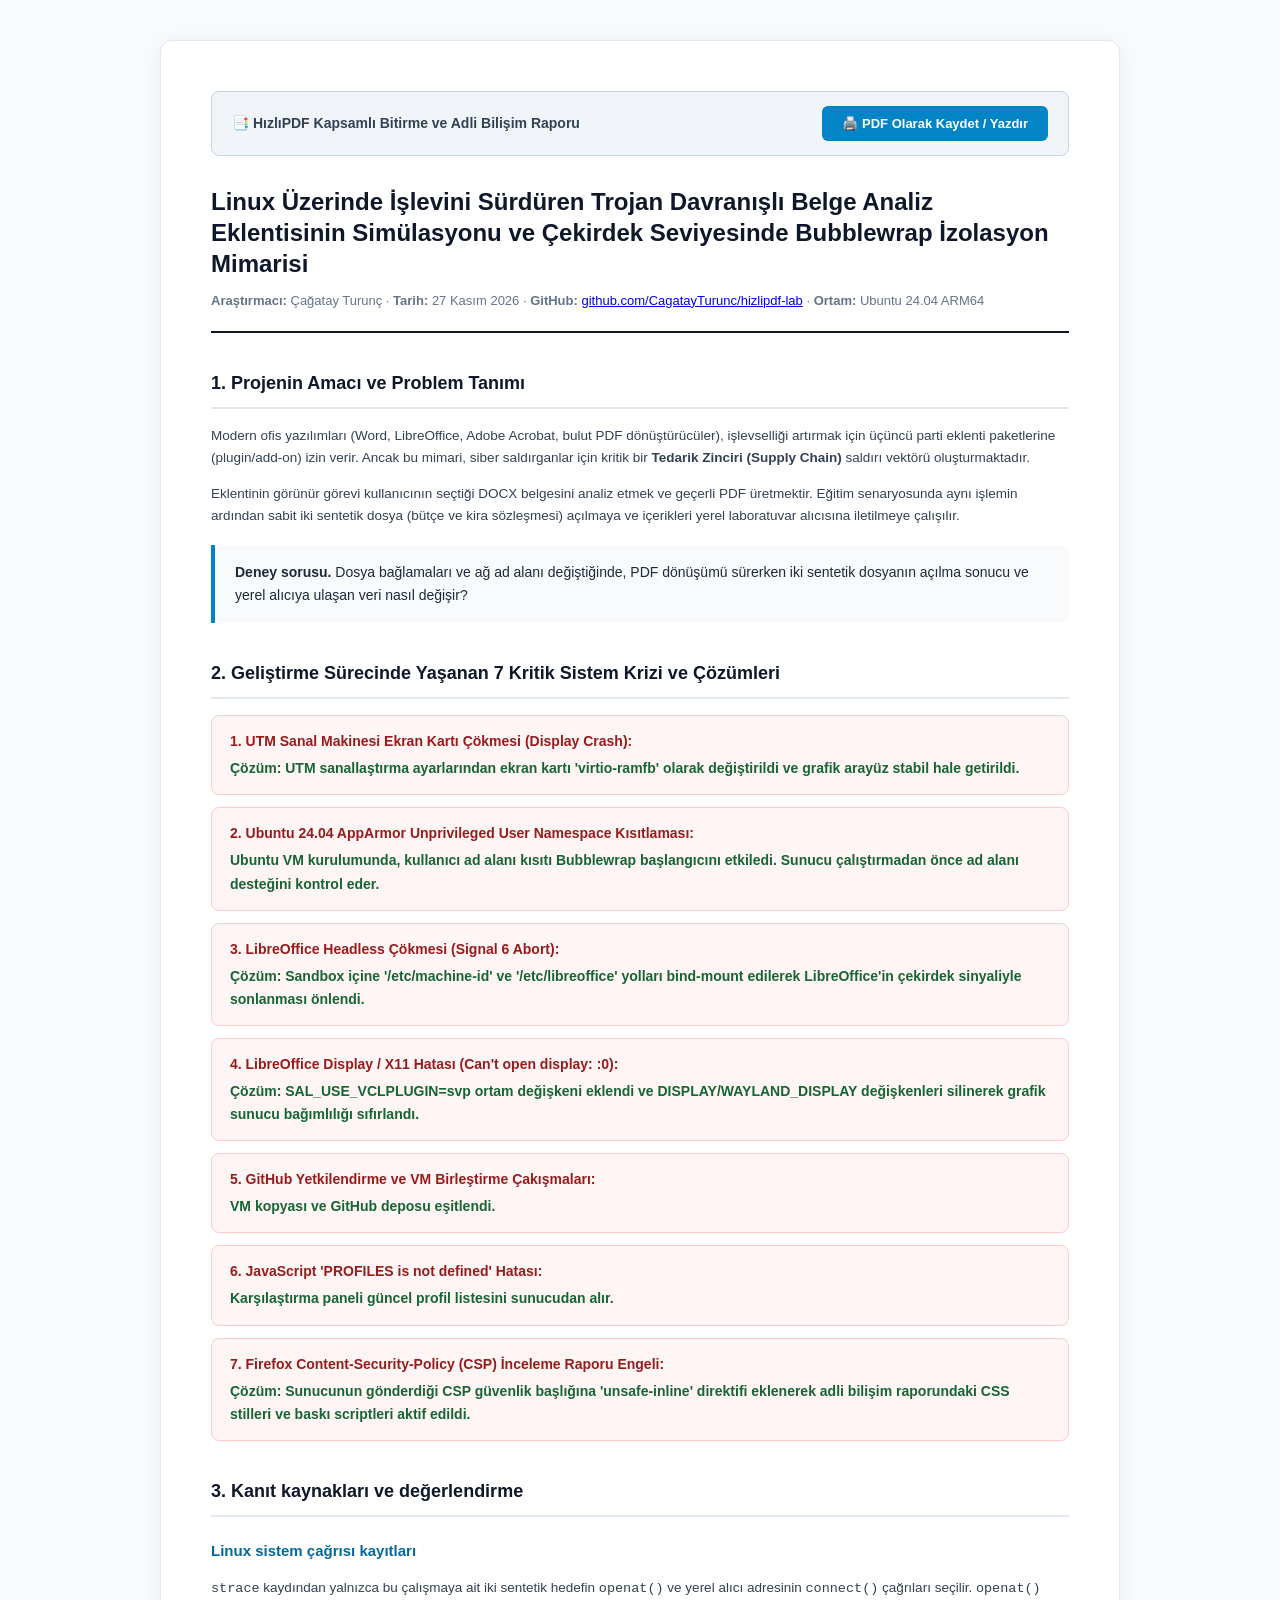
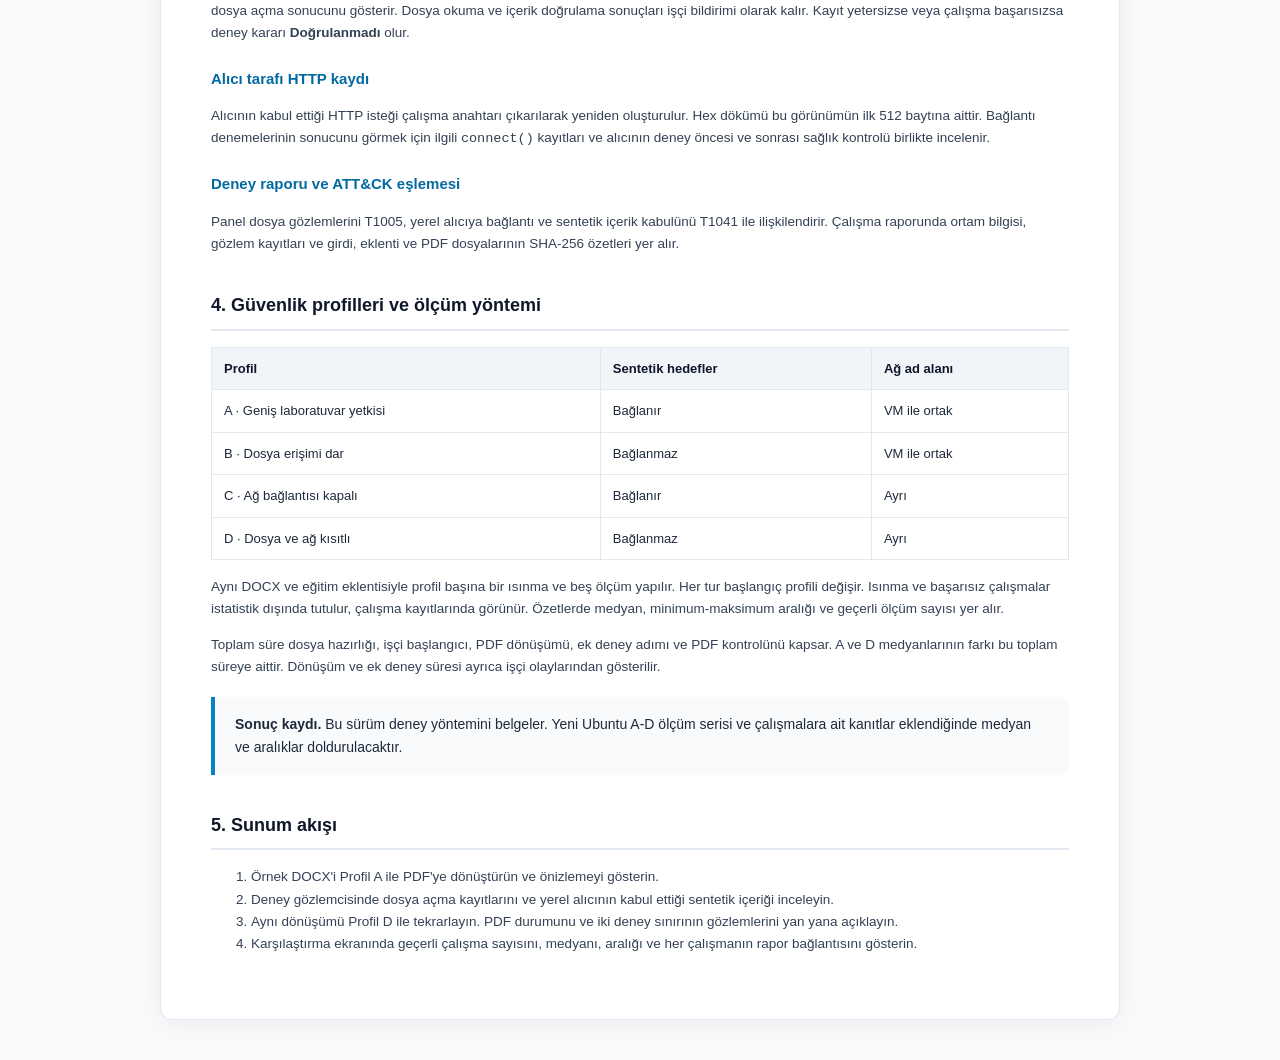
<file: PROJE_KAPSAMLI_RAPORU.html>
<!DOCTYPE html>
<html lang="tr">
<head>
    <meta charset="UTF-8">
    <title>HızlıPDF Laboratuvarı - Kapsamlı Bitirme ve Adli Bilişim Raporu</title>
    <meta name="viewport" content="width=device-width, initial-scale=1.0">
    <style>
        :root {
            --primary: #0f172a;
            --accent: #0284c7;
            --success: #16a34a;
            --danger: #dc2626;
            --warning: #d97706;
            --bg: #f8fafc;
            --card: #ffffff;
            --border: #e2e8f0;
            --text: #1e293b;
            --muted: #64748b;
        }
        * { box-sizing: border-box; }
        body {
            margin: 0;
            padding: 40px 20px;
            background: var(--bg);
            color: var(--text);
            font: 14px/1.65 -apple-system, BlinkMacSystemFont, "Segoe UI", Roboto, Arial, sans-serif;
        }
        .container {
            max-width: 960px;
            margin: 0 auto;
            background: var(--card);
            border: 1px solid var(--border);
            border-radius: 12px;
            box-shadow: 0 4px 25px rgba(0,0,0,0.06);
            padding: 50px;
        }
        .header-bar {
            display: flex;
            justify-content: space-between;
            align-items: center;
            background: #f1f5f9;
            padding: 14px 20px;
            border-radius: 8px;
            margin-bottom: 30px;
            border: 1px solid #cbd5e1;
        }
        .print-btn {
            background: var(--accent);
            color: white;
            border: none;
            padding: 10px 20px;
            border-radius: 6px;
            font-weight: 700;
            cursor: pointer;
            font-size: 13px;
        }
        .print-btn:hover { background: #0369a1; }
        h1 {
            font-size: 24px;
            font-weight: 800;
            color: var(--primary);
            line-height: 1.3;
            margin: 0 0 10px;
        }
        .meta-p {
            font-size: 13px;
            color: var(--muted);
            margin: 0 0 24px;
            padding-bottom: 20px;
            border-bottom: 2px solid var(--primary);
        }
        h2 {
            font-size: 18px;
            color: var(--primary);
            border-bottom: 2px solid #e2e8f0;
            padding-bottom: 8px;
            margin: 36px 0 16px;
        }
        h3 {
            font-size: 15px;
            color: #0369a1;
            margin: 22px 0 8px;
        }
        p, li {
            color: #334155;
            font-size: 13.5px;
        }
        ul { padding-left: 20px; }
        .highlight-box {
            background: #f8fafc;
            border-left: 4px solid var(--accent);
            padding: 16px 20px;
            border-radius: 0 8px 8px 0;
            margin: 18px 0;
        }
        .crisis-card {
            background: #fff5f5;
            border: 1px solid #fecaca;
            border-radius: 8px;
            padding: 14px 18px;
            margin-bottom: 12px;
        }
        .crisis-card strong { color: #991b1b; }
        .crisis-card span { color: #166534; font-weight: 600; display: block; margin-top: 4px; }
        table {
            width: 100%;
            border-collapse: collapse;
            margin: 16px 0;
            font-size: 13px;
        }
        th, td {
            border: 1px solid var(--border);
            padding: 10px 12px;
            text-align: left;
        }
        th { background: #f1f5f9; color: var(--primary); font-weight: 700; }
        .badge {
            display: inline-block;
            font-size: 10px;
            font-weight: 700;
            padding: 3px 8px;
            border-radius: 4px;
            text-transform: uppercase;
        }
        .badge-danger { background: #fee2e2; color: #991b1b; }
        .badge-success { background: #dcfce7; color: #166534; }
        .badge-warning { background: #fef3c7; color: #92400e; }
        .qa-box {
            background: #f0fdf4;
            border: 1px solid #bbf7d0;
            border-radius: 8px;
            padding: 16px 20px;
            margin-bottom: 16px;
        }
        .qa-q { font-weight: 700; color: #166534; margin-bottom: 6px; }
        .qa-a { color: #1e293b; }
        @media print {
            body { background: #fff; padding: 0; }
            .container { border: none; box-shadow: none; padding: 0; max-width: 100%; }
            .no-print { display: none !important; }
            h2, h3 { page-break-after: avoid; }
            .crisis-card, table, .qa-box { page-break-inside: avoid; }
            @page { size: A4 portrait; margin: 15mm; }
        }
    </style>
</head>
<body>
    <div class="container">
        <div class="header-bar no-print">
            <span style="font-weight: 700; color: #334155;">📑 HızlıPDF Kapsamlı Bitirme ve Adli Bilişim Raporu</span>
            <button class="print-btn" onclick="window.print()">🖨️ PDF Olarak Kaydet / Yazdır</button>
        </div>

        <h1>Linux Üzerinde İşlevini Sürdüren Trojan Davranışlı Belge Analiz Eklentisinin Simülasyonu ve Çekirdek Seviyesinde Bubblewrap İzolasyon Mimarisi</h1>
        <div class="meta-p">
            <strong>Araştırmacı:</strong> Çağatay Turunç · 
            <strong>Tarih:</strong> 27 Kasım 2026 · 
            <strong>GitHub:</strong> <a href="https://github.com/CagatayTurunc/hizlipdf-lab">github.com/CagatayTurunc/hizlipdf-lab</a> · 
            <strong>Ortam:</strong> Ubuntu 24.04 ARM64
        </div>

        <h2>1. Projenin Amacı ve Problem Tanımı</h2>
        <p>
            Modern ofis yazılımları (Word, LibreOffice, Adobe Acrobat, bulut PDF dönüştürücüler), işlevselliği artırmak için üçüncü parti eklenti paketlerine (plugin/add-on) izin verir. Ancak bu mimari, siber saldırganlar için kritik bir <strong>Tedarik Zinciri (Supply Chain)</strong> saldırı vektörü oluşturmaktadır.
        </p>
        <p>
            Eklentinin görünür görevi kullanıcının seçtiği DOCX belgesini analiz etmek ve geçerli PDF üretmektir. Eğitim senaryosunda aynı işlemin ardından sabit iki sentetik dosya (bütçe ve kira sözleşmesi) açılmaya ve içerikleri yerel laboratuvar alıcısına iletilmeye çalışılır.
        </p>
        <div class="highlight-box">
            <strong>Deney sorusu.</strong> Dosya bağlamaları ve ağ ad alanı değiştiğinde, PDF dönüşümü sürerken iki sentetik dosyanın açılma sonucu ve yerel alıcıya ulaşan veri nasıl değişir?
        </div>

        <h2>2. Geliştirme Sürecinde Yaşanan 7 Kritik Sistem Krizi ve Çözümleri</h2>
        <div class="crisis-card">
            <strong>1. UTM Sanal Makinesi Ekran Kartı Çökmesi (Display Crash):</strong>
            <span>Çözüm: UTM sanallaştırma ayarlarından ekran kartı 'virtio-ramfb' olarak değiştirildi ve grafik arayüz stabil hale getirildi.</span>
        </div>
        <div class="crisis-card">
            <strong>2. Ubuntu 24.04 AppArmor Unprivileged User Namespace Kısıtlaması:</strong>
            <span>Ubuntu VM kurulumunda, kullanıcı ad alanı kısıtı Bubblewrap başlangıcını etkiledi. Sunucu çalıştırmadan önce ad alanı desteğini kontrol eder.</span>
        </div>
        <div class="crisis-card">
            <strong>3. LibreOffice Headless Çökmesi (Signal 6 Abort):</strong>
            <span>Çözüm: Sandbox içine '/etc/machine-id' ve '/etc/libreoffice' yolları bind-mount edilerek LibreOffice'in çekirdek sinyaliyle sonlanması önlendi.</span>
        </div>
        <div class="crisis-card">
            <strong>4. LibreOffice Display / X11 Hatası (Can't open display: :0):</strong>
            <span>Çözüm: SAL_USE_VCLPLUGIN=svp ortam değişkeni eklendi ve DISPLAY/WAYLAND_DISPLAY değişkenleri silinerek grafik sunucu bağımlılığı sıfırlandı.</span>
        </div>
        <div class="crisis-card">
            <strong>5. GitHub Yetkilendirme ve VM Birleştirme Çakışmaları:</strong>
            <span>VM kopyası ve GitHub deposu eşitlendi.</span>
        </div>
        <div class="crisis-card">
            <strong>6. JavaScript 'PROFILES is not defined' Hatası:</strong>
            <span>Karşılaştırma paneli güncel profil listesini sunucudan alır.</span>
        </div>
        <div class="crisis-card">
            <strong>7. Firefox Content-Security-Policy (CSP) İnceleme Raporu Engeli:</strong>
            <span>Çözüm: Sunucunun gönderdiği CSP güvenlik başlığına 'unsafe-inline' direktifi eklenerek adli bilişim raporundaki CSS stilleri ve baskı scriptleri aktif edildi.</span>
        </div>

        <h2>3. Kanıt kaynakları ve değerlendirme</h2>

        <h3>Linux sistem çağrısı kayıtları</h3>
        <p><code>strace</code> kaydından yalnızca bu çalışmaya ait iki sentetik hedefin <code>openat()</code> ve yerel alıcı adresinin <code>connect()</code> çağrıları seçilir. <code>openat()</code> dosya açma sonucunu gösterir. Dosya okuma ve içerik doğrulama sonuçları işçi bildirimi olarak kalır. Kayıt yetersizse veya çalışma başarısızsa deney kararı <strong>Doğrulanmadı</strong> olur.</p>

        <h3>Alıcı tarafı HTTP kaydı</h3>
        <p>Alıcının kabul ettiği HTTP isteği çalışma anahtarı çıkarılarak yeniden oluşturulur. Hex dökümü bu görünümün ilk 512 baytına aittir. Bağlantı denemelerinin sonucunu görmek için ilgili <code>connect()</code> kayıtları ve alıcının deney öncesi ve sonrası sağlık kontrolü birlikte incelenir.</p>

        <h3>Deney raporu ve ATT&amp;CK eşlemesi</h3>
        <p>Panel dosya gözlemlerini T1005, yerel alıcıya bağlantı ve sentetik içerik kabulünü T1041 ile ilişkilendirir. Çalışma raporunda ortam bilgisi, gözlem kayıtları ve girdi, eklenti ve PDF dosyalarının SHA-256 özetleri yer alır.</p>

        <h2>4. Güvenlik profilleri ve ölçüm yöntemi</h2>
        <table>
            <thead>
                <tr><th>Profil</th><th>Sentetik hedefler</th><th>Ağ ad alanı</th></tr>
            </thead>
            <tbody>
                <tr><td>A · Geniş laboratuvar yetkisi</td><td>Bağlanır</td><td>VM ile ortak</td></tr>
                <tr><td>B · Dosya erişimi dar</td><td>Bağlanmaz</td><td>VM ile ortak</td></tr>
                <tr><td>C · Ağ bağlantısı kapalı</td><td>Bağlanır</td><td>Ayrı</td></tr>
                <tr><td>D · Dosya ve ağ kısıtlı</td><td>Bağlanmaz</td><td>Ayrı</td></tr>
            </tbody>
        </table>
        <p>Aynı DOCX ve eğitim eklentisiyle profil başına bir ısınma ve beş ölçüm yapılır. Her tur başlangıç profili değişir. Isınma ve başarısız çalışmalar istatistik dışında tutulur, çalışma kayıtlarında görünür. Özetlerde medyan, minimum-maksimum aralığı ve geçerli ölçüm sayısı yer alır.</p>
        <p>Toplam süre dosya hazırlığı, işçi başlangıcı, PDF dönüşümü, ek deney adımı ve PDF kontrolünü kapsar. A ve D medyanlarının farkı bu toplam süreye aittir. Dönüşüm ve ek deney süresi ayrıca işçi olaylarından gösterilir.</p>
        <div class="highlight-box"><strong>Sonuç kaydı.</strong> Bu sürüm deney yöntemini belgeler. Yeni Ubuntu A-D ölçüm serisi ve çalışmalara ait kanıtlar eklendiğinde medyan ve aralıklar doldurulacaktır.</div>

        <h2>5. Sunum akışı</h2>
        <ol>
            <li>Örnek DOCX'i Profil A ile PDF'ye dönüştürün ve önizlemeyi gösterin.</li>
            <li>Deney gözlemcisinde dosya açma kayıtlarını ve yerel alıcının kabul ettiği sentetik içeriği inceleyin.</li>
            <li>Aynı dönüşümü Profil D ile tekrarlayın. PDF durumunu ve iki deney sınırının gözlemlerini yan yana açıklayın.</li>
            <li>Karşılaştırma ekranında geçerli çalışma sayısını, medyanı, aralığı ve her çalışmanın rapor bağlantısını gösterin.</li>
        </ol>
    </div>
</body>
</html>
</file>
